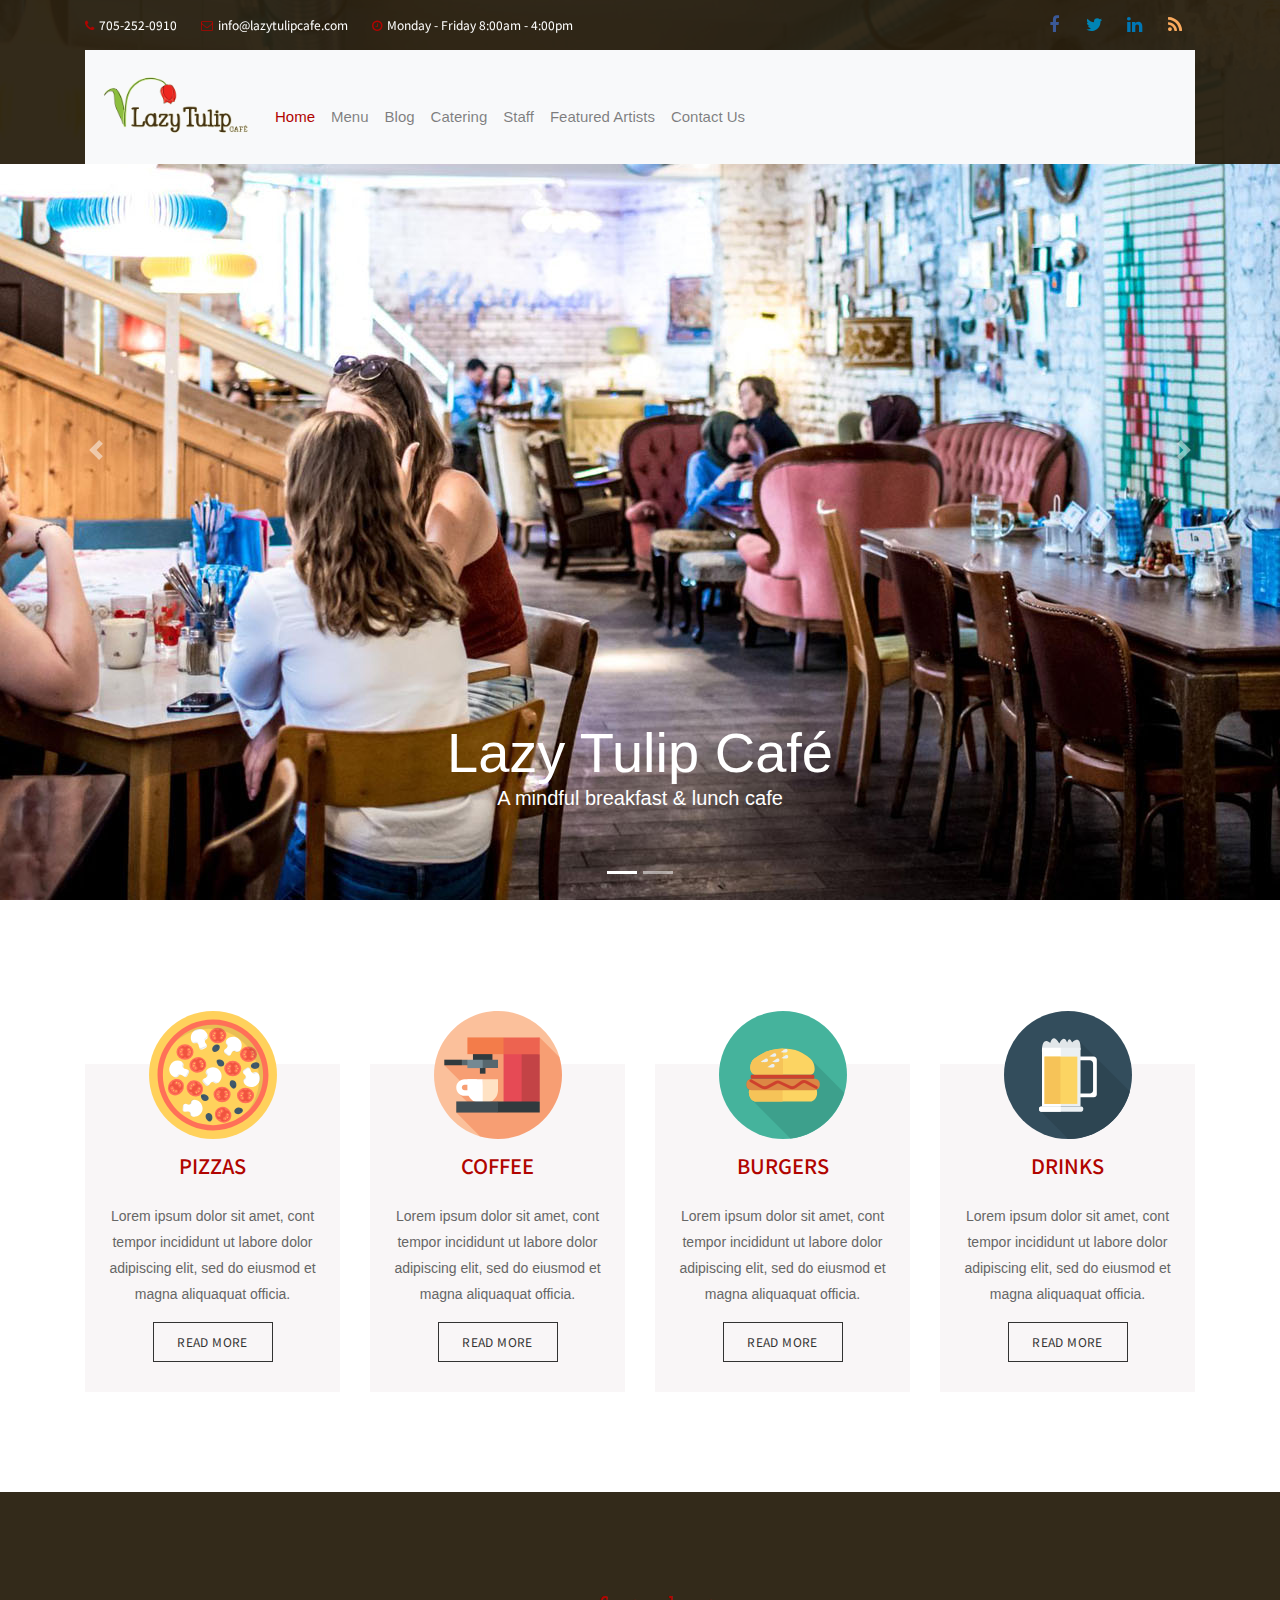
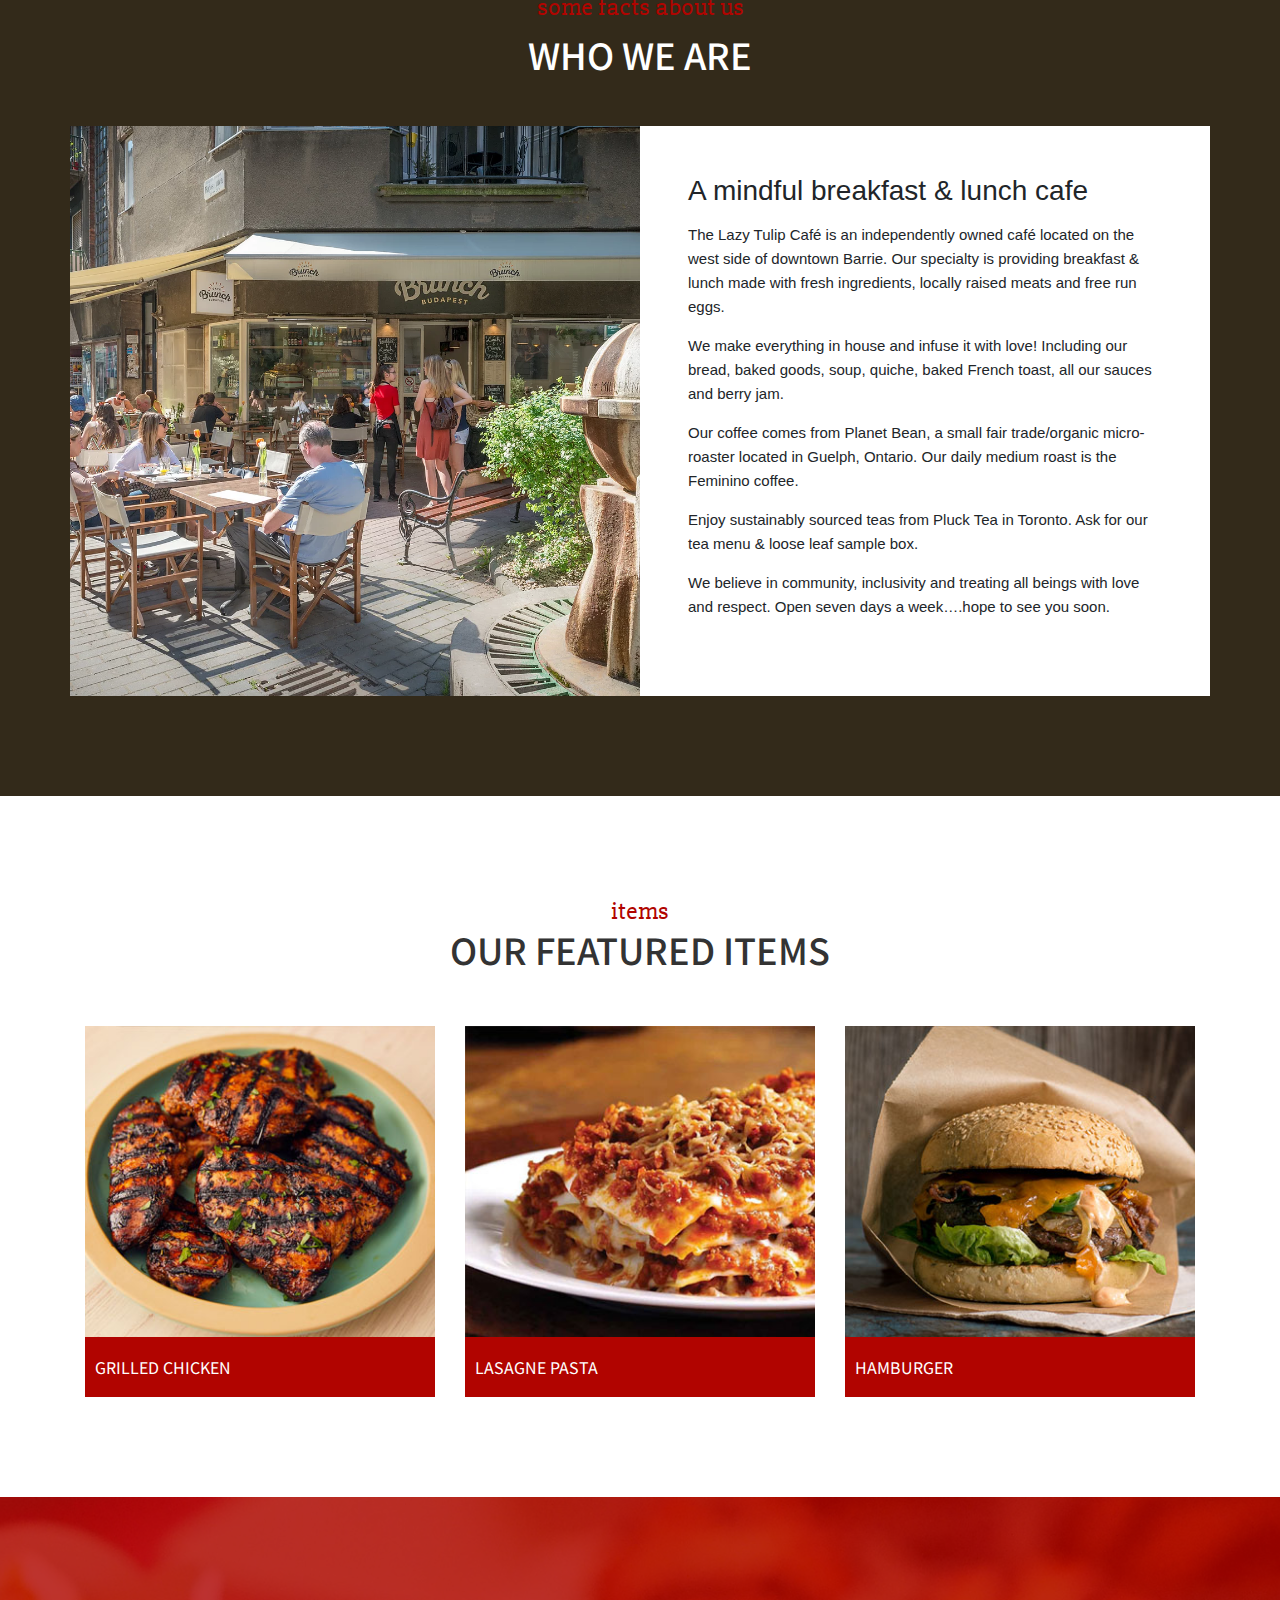
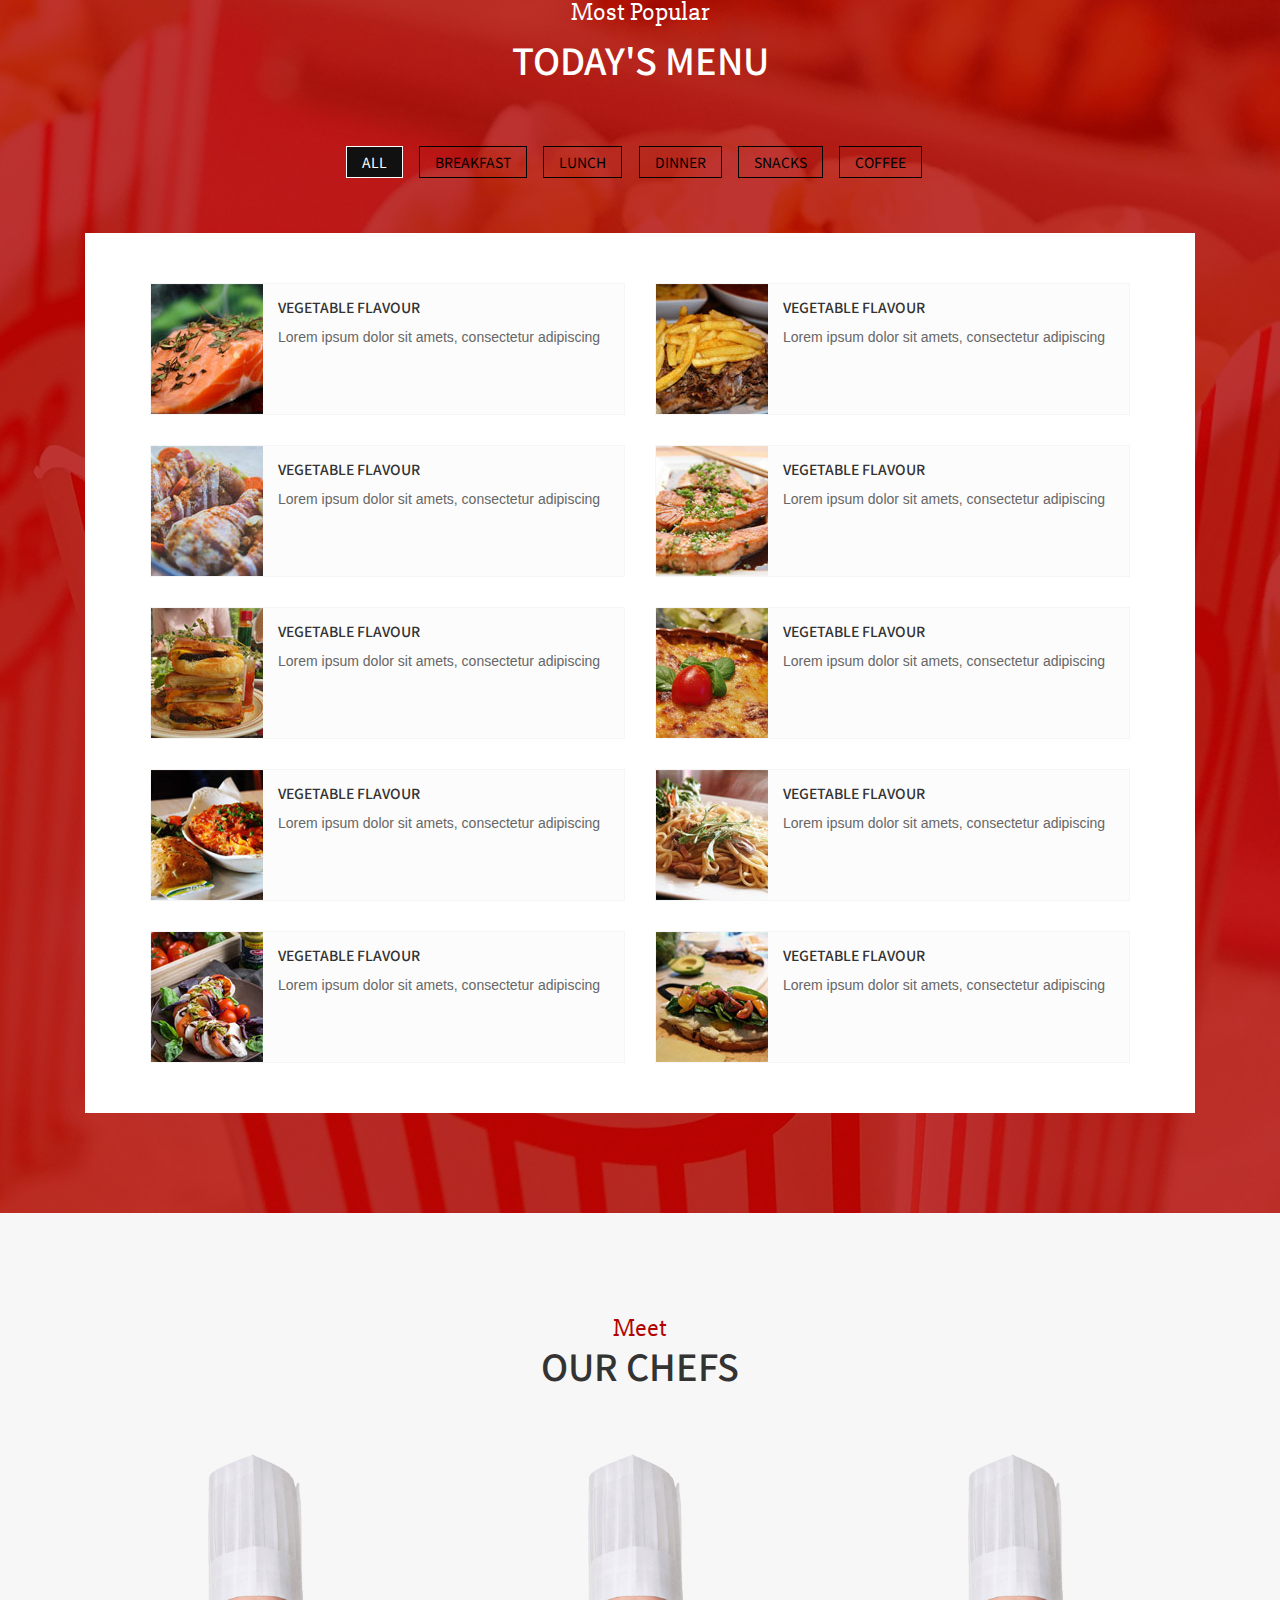
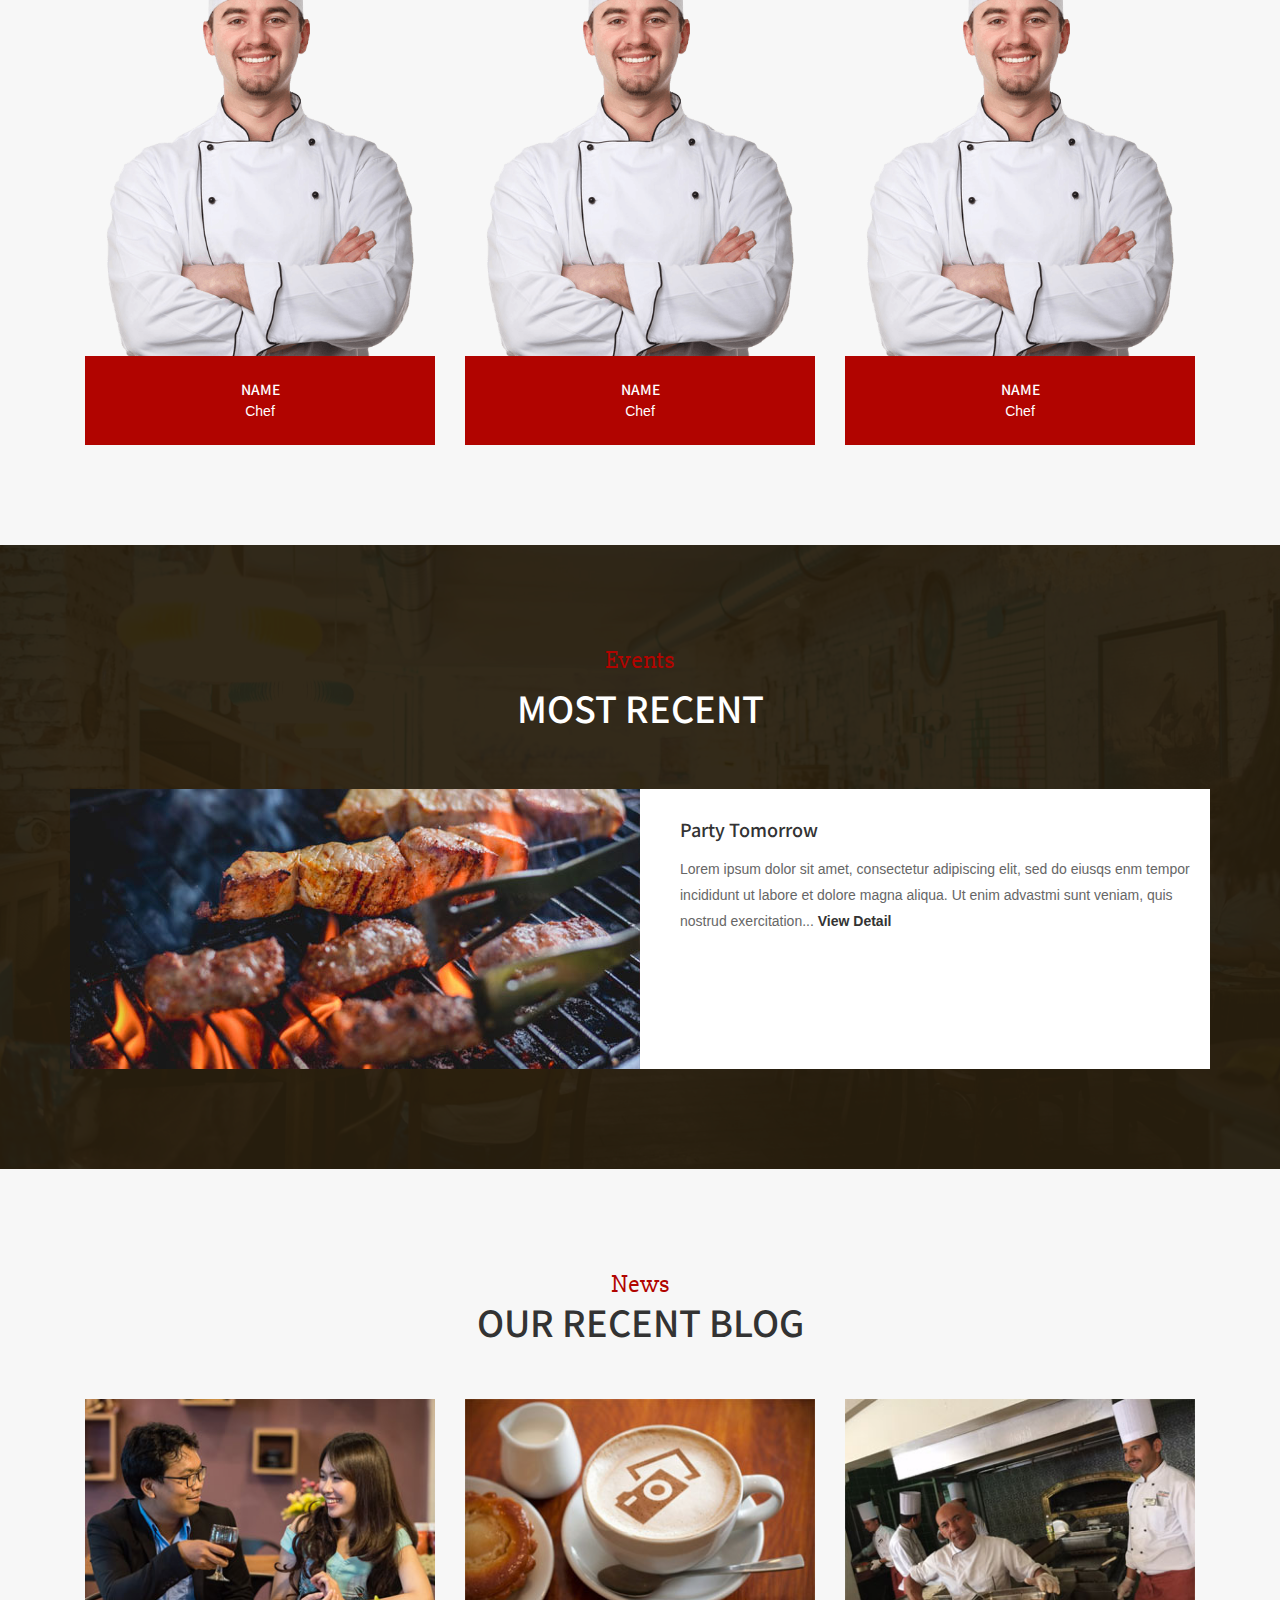
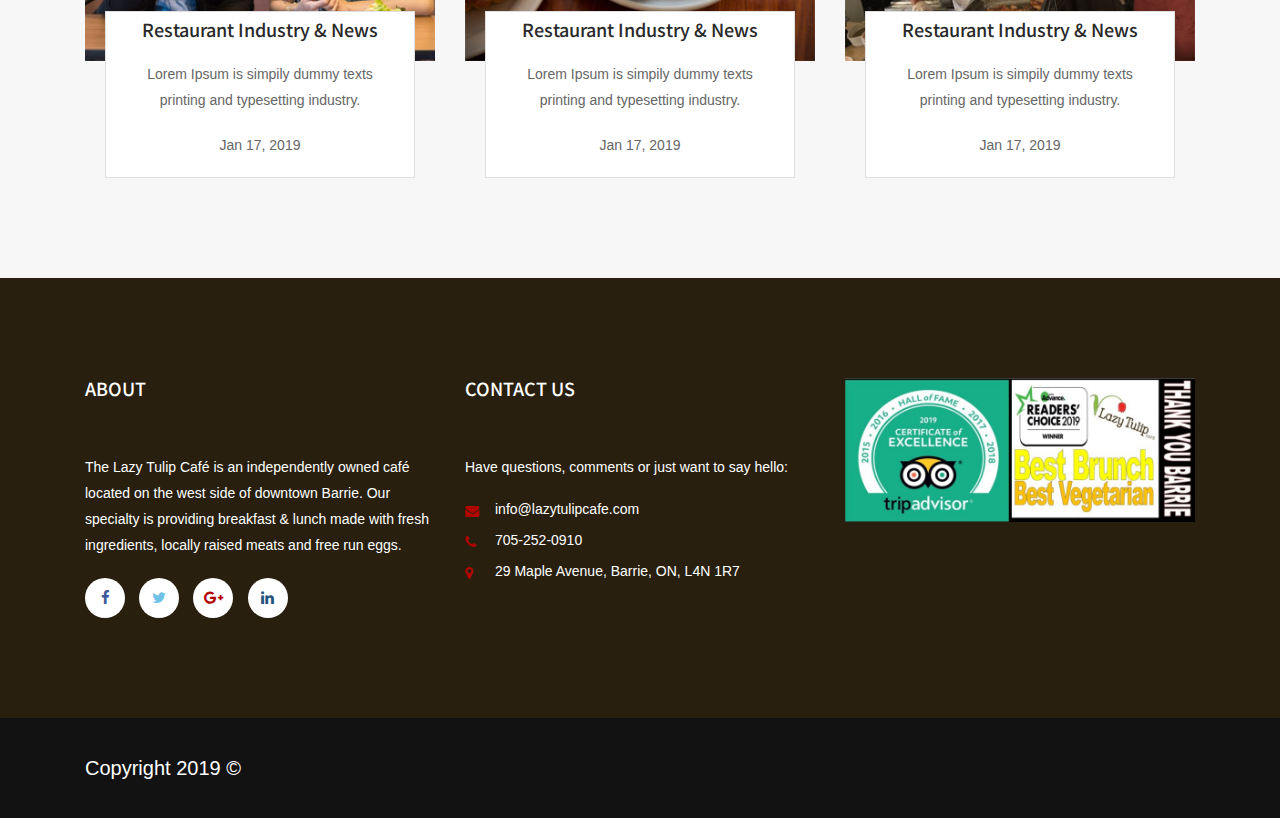
<file: index.html>
<!DOCTYPE html>
<html lang="en">
    <head>
        <!-- Required meta tags -->
        <meta charset="utf-8">
        <meta name="viewport" content="width=device-width, initial-scale=1, shrink-to-fit=no">

        <title>Lazy Tulip TV  | Lazy Tulip Cafe</title>

        <link href="css/font-awesome.min.css" rel="stylesheet">
        <!-- Bootstrap -->
        <link href="https://maxcdn.bootstrapcdn.com/bootstrap/4.0.0/css/bootstrap.min.css" rel="stylesheet">
        <link href="https://fonts.googleapis.com/css?family=Noto+Sans+KR:400,500,700|Slabo+27px&display=swap" rel="stylesheet">
        <link href="css/style.css" rel="stylesheet">

    </head>
    <body>
       
        <!--================ top header =================-->
        <div class="top_header">
            <div class="container">
                <div class="row">
                    <div class="col-md-8">
                        <div class="header_contact_details">
                            <a href="#"><i class="fa fa-phone"></i>705-252-0910</a>
                            <a href="#"><i class="fa fa-envelope-o"></i>info@lazytulipcafe.com</a>
                            <a href="#"><i class="fa fa-clock-o"></i>Monday - Friday 8:00am - 4:00pm</a>
                        </div>
                    </div>
                    <div class="col-md-4">
                        <div class="header_social">
                            <ul>
                                <li><a href="#"><i class="fa fa-facebook"></i></a></li>
                                <li><a href="#"><i class="fa fa-twitter"></i></a></li>
                                <li><a href="#"><i class="fa fa-linkedin"></i></a></li>
                                <li><a href="#"><i class="fa fa-rss"></i></a></li>
                            </ul>
                        </div>
                    </div>
                </div>
            </div>
        </div>
        <!--================End Footer Area =================-->
        
        <!--================End Footer Area =================-->
        <header class="top_menu">
            <div class="container">
                <nav class="navbar navbar-expand-lg navbar-light bg-light">
                   <a class="navbar-brand" href="#"><img src="img/logo-1.png" alt="" width="150"></a>
                  <button class="navbar-toggler" type="button" data-toggle="collapse" data-target="#navbarNavDropdown" aria-controls="navbarNavDropdown" aria-expanded="false" aria-label="Toggle navigation">
                    <span class="navbar-toggler-icon"></span>
                  </button>
                  <div class="collapse navbar-collapse" id="navbarNavDropdown">
                    <ul class="navbar-nav">
                      <li class="nav-item active">
                        <a class="nav-link" href="#">Home <span class="sr-only">(current)</span></a>
                      </li>
                      <li class="nav-item">
                        <a class="nav-link" href="#">Menu</a>
                      </li>
                      <li class="nav-item">
                        <a class="nav-link" href="#">Blog</a>
                      </li>
                      <li class="nav-item">
                        <a class="nav-link" href="#">Catering</a>
                      </li>
                      <li class="nav-item">
                        <a class="nav-link" href="#">Staff</a>
                      </li>
                      <li class="nav-item">
                        <a class="nav-link" href="#">Featured Artists</a>
                      </li>
                      <li class="nav-item">
                        <a class="nav-link" href="contact.html">Contact Us</a>
                      </li>
                    </ul>
                  </div>
                </nav>
            </div>
        </header>
        <!--================End Footer Area =================-->
        
        <!--================Slider Area =================-->
        <section>
            <div id="carouselExampleIndicators" class="carousel slide" data-ride="carousel">
                <ol class="carousel-indicators">
                  <li data-target="#carouselExampleIndicators" data-slide-to="0" class="active"></li>
                  <li data-target="#carouselExampleIndicators" data-slide-to="1"></li>
                </ol>
                <div class="carousel-inner" role="listbox">
                  <!-- Slide One - Set the background image for this slide in the line below -->
                  <div class="carousel-item active" style="background-image: url('img/slider-1.jpg')">
                    <div class="carousel-caption d-none d-md-block">
                      <h2 class="display-4">Lazy Tulip Café</h2>
                      <p class="lead">A mindful breakfast & lunch cafe</p>
                    </div>
                  </div>
                  <!-- Slide Two - Set the background image for this slide in the line below -->
                  <div class="carousel-item" style="background-image: url('img/slider-2.jpg')">
                    <div class="carousel-caption d-none d-md-block">
                      <h2 class="display-4">Lazy Tulip Café</h2>
                      <p class="lead">A mindful breakfast & lunch cafe</p>
                    </div>
                  </div>
                </div>
                <a class="carousel-control-prev" href="#carouselExampleIndicators" role="button" data-slide="prev">
                      <span class="carousel-control-prev-icon" aria-hidden="true"></span>
                      <span class="sr-only">Previous</span>
                    </a>
                <a class="carousel-control-next" href="#carouselExampleIndicators" role="button" data-slide="next">
                      <span class="carousel-control-next-icon" aria-hidden="true"></span>
                      <span class="sr-only">Next</span>
                    </a>
              </div>
        </section>
        <!--================End Slider Area =================-->
        
        <!--================Service Area =================-->
        <section class="service_area">
            <div class="container">
                <div class="row">
                    <div class="col-md-3 col-sm-6">
                        <div class="service_item">
                            <iframe src="img/pizza.svg"></iframe>
                            <h3>Pizzas</h3>
                            <p>Lorem ipsum dolor sit amet, cont tempor incididunt ut labore dolor adipiscing elit, sed do eiusmod et  magna aliquaquat officia.</p>
                            <a class="read_mor_btn" href="#">Read More</a>
                        </div>
                    </div>
                    <div class="col-md-3 col-sm-6">
                        <div class="service_item">
                            <iframe src="img/coffee-cup.svg"></iframe>
                            <h3>Coffee</h3>
                            <p>Lorem ipsum dolor sit amet, cont tempor incididunt ut labore dolor adipiscing elit, sed do eiusmod et  magna aliquaquat officia.</p>
                            <a class="read_mor_btn" href="#">Read More</a>
                        </div>
                    </div>
                    <div class="col-md-3 col-sm-6">
                        <div class="service_item">
                            <iframe src="img/burger.svg"></iframe>
                            <h3>Burgers</h3>
                            <p>Lorem ipsum dolor sit amet, cont tempor incididunt ut labore dolor adipiscing elit, sed do eiusmod et  magna aliquaquat officia.</p>
                            <a class="read_mor_btn" href="#">Read More</a>
                        </div>
                    </div>
                    <div class="col-md-3 col-sm-6">
                        <div class="service_item">
                            <iframe src="img/beer.svg"></iframe>
                            <h3>Drinks</h3>
                            <p>Lorem ipsum dolor sit amet, cont tempor incididunt ut labore dolor adipiscing elit, sed do eiusmod et  magna aliquaquat officia.</p>
                            <a class="read_mor_btn" href="#">Read More</a>
                        </div>
                    </div>
                </div>
            </div>
        </section>
        <!--================End Service Area =================-->
        
        <!--================Booking Table Area =================-->
        <section class="about_us">
            <div class="container">
                <div class="s_white_red_title">
                    <h3>some facts about us</h3>
                    <h2>Who We Are</h2>
                </div>
                <div class="row bg-white">
                    <div class="col-md-6 no-padding">
                        <img src="img/about.webp" class="img-fluid">
                    </div>
                    <div class="col-md-6 p-5">
                        <h3>A mindful breakfast & lunch cafe</h3>
                        <p>The Lazy Tulip Café is an independently owned café located on the west side of downtown Barrie.  Our specialty is providing breakfast & lunch made with fresh ingredients, locally raised meats and free run eggs.</p>
                        <p>We make everything in house and infuse it with love!  Including our bread, baked goods, soup, quiche, baked French toast, all our sauces and berry jam.</p>

                        <p>Our coffee comes from Planet Bean, a small fair trade/organic micro-roaster located in Guelph, Ontario.   Our daily medium roast is the Feminino coffee.</p>

                        <p>Enjoy sustainably sourced teas from Pluck Tea in Toronto.  Ask for our tea menu & loose leaf sample box.</p>

                        <p>We believe in community, inclusivity and treating all beings with love and respect.  Open seven days a week….hope to see you soon.</p>
                    </div>
                </div>
            </div>
        </section>
        <!--================End Booking Table Area =================-->
        
        <!--================Our feature Area =================-->
        <section class="our_feature_area">
            <div class="container">
                <div class="s_black_title">
                    <h3>items</h3>
                    <h2>Our Featured Items</h2>
                </div>
                <div class="feature_slider">
                    <div class="row">
                        <div class="col-md-4">
                            <div class="item">
                                <div class="feature_item">
                                    <div class="feature_item_inner">
                                        <img src="img/feature-1.jpg" alt="">
                                        <div class="icon_hover">
                                            <i class="fa fa-search"></i>
                                        </div>
                                    </div>
                                    <div class="title_text">
                                        <div class="feature_left"><a href="table.html"><span>Grilled Chicken</span></a></div>
                                    </div>
                                </div>
                            </div>
                        </div>
                        <div class="col-md-4">
                            <div class="item">
                                <div class="feature_item">
                                    <div class="feature_item_inner">
                                        <img src="img/feature-2.jpg" alt="">
                                        <div class="icon_hover">
                                            <i class="fa fa-search"></i>
                                        </div>
                                    </div>
                                    <div class="title_text">
                                        <div class="feature_left"><a href="table"><span>Lasagne Pasta</span></a></div>
                                    </div>
                                </div>
                            </div>
                        </div>
                        <div class="col-md-4">
                            <div class="item">
                                <div class="feature_item">
                                    <div class="feature_item_inner">
                                        <img src="img/feature-3.jpg" alt="">
                                        <div class="icon_hover">
                                            <i class="fa fa-search"></i>
                                        </div>
                                    </div>
                                    <div class="title_text">
                                        <div class="feature_left"><a href="table"><span>Hamburger</span></a></div>
                                    </div>
                                </div>
                            </div>
                        </div>
                    </div>
            </div>
        </section>
        <!--================End Our feature Area =================-->
        
        <!--================End Our feature Area =================-->
        <section class="popular_items">
            <div class="container">
                <div class="s_white_title">
                    <h3>Most Popular</h3>
                    <h2>Today's Menu</h2>
                </div>
                <div class="popular_filter">
                    <ul>
                        <li class="active"><a href="#">All</a></li>
                        <li><a href="#">Breakfast</a></li>
                        <li><a href="#">Lunch</a></li>
                        <li><a href="#">Dinner</a></li>
                        <li><a href="#">Snacks</a></li>
                        <li><a href="#">Coffee</a></li>
                    </ul>
                </div>
                <div class="rec_items"> 
                    <div class="row p_recype_item_active">
                        <div class="col-md-6 break snacks">
                            <div class="media">
                                <div class="media-left">
                                    <img src="img/recipe/recype-1.jpg" alt="">
                                </div>
                                <div class="media-body">
                                    <a href="#"><h3>Vegetable Flavour</h3></a>
                                    <p>Lorem ipsum dolor sit amets, consectetur adipiscing </p> 
                                </div>
                            </div>
                        </div>
                        <div class="col-md-6 break coffee">
                            <div class="media">
                                <div class="media-left">
                                    <img src="img/recipe/recype-2.jpg" alt="">
                                </div>
                                <div class="media-body">
                                    <a href="#"><h3>Vegetable Flavour</h3></a>
                                    <p>Lorem ipsum dolor sit amets, consectetur adipiscing </p> 
                                </div>
                            </div>
                        </div>
                        <div class="col-md-6 lunch snacks">
                            <div class="media">
                                <div class="media-left">
                                    <img src="img/recipe/recype-3.jpg" alt="">
                                </div>
                                <div class="media-body">
                                    <a href="#"><h3>Vegetable Flavour</h3></a>
                                    <p>Lorem ipsum dolor sit amets, consectetur adipiscing </p> 
                                </div>
                            </div>
                        </div>
                        <div class="col-md-6 lunch dinner">
                            <div class="media">
                                <div class="media-left">
                                    <img src="img/recipe/recype-4.jpg" alt="">
                                </div>
                                <div class="media-body">
                                    <a href="#"><h3>Vegetable Flavour</h3></a>
                                    <p>Lorem ipsum dolor sit amets, consectetur adipiscing </p> 
                                </div>
                            </div>
                        </div>
                        <div class="col-md-6 break coffee">
                            <div class="media">
                                <div class="media-left">
                                    <img src="img/recipe/recype-5.jpg" alt="">
                                </div>
                                <div class="media-body">
                                    <a href="#"><h3>Vegetable Flavour</h3></a>
                                    <p>Lorem ipsum dolor sit amets, consectetur adipiscing </p> 
                                </div>
                            </div>
                        </div>
                        <div class="col-md-6 break coffee">
                            <div class="media">
                                <div class="media-left">
                                    <img src="img/recipe/recype-6.jpg" alt="">
                                </div>
                                <div class="media-body">
                                    <a href="#"><h3>Vegetable Flavour</h3></a>
                                    <p>Lorem ipsum dolor sit amets, consectetur adipiscing </p> 
                                </div>
                            </div>
                        </div>
                        <div class="col-md-6 lunch coffee">
                            <div class="media">
                                <div class="media-left">
                                    <img src="img/recipe/recype-7.jpg" alt="">
                                </div>
                                <div class="media-body">
                                    <a href="#"><h3>Vegetable Flavour</h3></a>
                                    <p>Lorem ipsum dolor sit amets, consectetur adipiscing </p> 
                                </div>
                            </div>
                        </div>
                        <div class="col-md-6 dinner snacks">
                            <div class="media">
                                <div class="media-left">
                                    <img src="img/recipe/recype-8.jpg" alt="">
                                </div>
                                <div class="media-body">
                                    <a href="#"><h3>Vegetable Flavour</h3></a>
                                    <p>Lorem ipsum dolor sit amets, consectetur adipiscing </p> 
                                </div>
                            </div>
                        </div>
                        <div class="col-md-6 dinner coffee">
                            <div class="media">
                                <div class="media-left">
                                    <img src="img/recipe/recype-9.jpg" alt="">
                                </div>
                                <div class="media-body">
                                    <a href="#"><h3>Vegetable Flavour</h3></a>
                                    <p>Lorem ipsum dolor sit amets, consectetur adipiscing </p> 
                                </div>
                            </div>
                        </div>
                        <div class="col-md-6 dinner coffee">
                            <div class="media">
                                <div class="media-left">
                                    <img src="img/recipe/recype-10.jpg" alt="">
                                </div>
                                <div class="media-body">
                                    <a href="#"><h3>Vegetable Flavour</h3></a>
                                    <p>Lorem ipsum dolor sit amets, consectetur adipiscing </p> 
                                </div>
                            </div>
                        </div>
                    </div>
                </div>
            </div>
        </section>
        <!--================End Our feature Area =================-->
        
        <!--================Our Chefs Area =================-->
        <section class="our_chefs">
            <div class="container">
                <div class="s_black_title">
                    <h3>Meet</h3>
                    <h2>OUR CHEFS</h2>
                </div>
                <div class="chefs_slider_active">
                    <div class="row">
                        <div class="col-md-4">
                            <div class="item">
                                <div class="chef_item_inner">
                                    <div class="chef_img">
                                        <img src="img/chef.png" alt="" class="img-fluid">
                                        <div class="chef_hover">
                                            <a href="#"><h4>Name</h4></a>
                                            <h5>Chef</h5>
                                            <p>Lorem ipsum dolor sit amet et consectetur adipiscing elit, sed do eiusmod tempor incididunt ut labore et dolore magna.</p>
                                        </div>
                                    </div>
                                    <div class="chef_name">
                                        <div class="name_chef_text">
                                            <h3>Name</h3>
                                            <h4>Chef</h4>
                                        </div>
                                    </div>
                                </div>
                            </div>
                        </div>
                        <div class="col-md-4">
                            <div class="item">
                                <div class="chef_item_inner">
                                    <div class="chef_img">
                                        <img src="img/chef.png" alt="" class="img-fluid">
                                        <div class="chef_hover">
                                            <a href="#"><h4>Name</h4></a>
                                            <h5>Chef</h5>
                                            <p>Lorem ipsum dolor sit amet et consectetur adipiscing elit, sed do eiusmod tempor incididunt ut labore et dolore magna.</p>
                                        </div>
                                    </div>
                                    <div class="chef_name">
                                        <div class="name_chef_text">
                                            <h3>Name</h3>
                                            <h4>Chef</h4>
                                        </div>
                                    </div>
                                </div>
                            </div>
                        </div>
                        <div class="col-md-4">
                            <div class="item">
                                <div class="chef_item_inner">
                                    <div class="chef_img">
                                        <img src="img/chef.png" alt="" class="img-fluid">
                                        <div class="chef_hover">
                                            <a href="#"><h4>Name</h4></a>
                                            <h5>Chef</h5>
                                            <p>Lorem ipsum dolor sit amet et consectetur adipiscing elit, sed do eiusmod tempor incididunt ut labore et dolore magna.</p>
                                        </div>
                                    </div>
                                    <div class="chef_name">
                                        <div class="name_chef_text">
                                            <h3>Name</h3>
                                            <h4>Chef</h4>
                                        </div>
                                    </div>
                                </div>
                            </div>
                        </div>
                    </div>
                </div>
            </div>
        </section>
        <!--================End Chefs =================-->
        <!--================start blogs =================-->
        <section class="our_events">
            <div class="container">
                <div class="s_white_red_title">
                    <h3>Events</h3>
                    <h2>Most recent</h2>
                </div>
                <div class="next_event_slider">
                    <div class="row">
                        <div class="col-12">
                            <div class="item">
                                <div class="row">
                                    <div class="col-md-6">
                                        <div class="row">
                                            <div class="left_event_img">
                                                <img src="img/next-event-1.jpg" alt="" class="img-fluid">
                                            </div>
                                        </div>
                                    </div>
                                    <div class="col-md-6">
                                        <div class="row">
                                            <div class="right_event_text">
                                                <a href="#"><h3>Party Tomorrow</h3></a>
                                                <p>Lorem ipsum dolor sit amet, consectetur adipiscing elit, sed do eiusqs enm tempor incididunt ut labore et dolore magna aliqua. Ut enim advastmi sunt veniam, quis nostrud exercitation... <a href="#">View Detail</a></p>
                                                <div class="clearfix"></div>
                                            </div>
                                        </div>
                                    </div>
                                </div>
                            </div>
                        </div>
                         
                    </div>
                </div>
            </div>
        </section>
        <!--================End blogs =================-->
        
        <!--================recent_blogs =================-->
        <section class="recent_blogs">
            <div class="container">
                <div class="s_black_title">
                    <h3>News</h3>
                    <h2>Our Recent Blog</h2>
                </div>
                <div class="row">
                    <div class="col-md-4">
                        <div class="recent_blog_item">
                            <div class="blog_img">
                                <img src="img/recent-blog-1.jpg" alt="">
                            </div>
                            <div class="recent_blog_text">
                                <div class="recent_blog_text_inner">
                                    <a href="blog-details.html"><h5>Restaurant Industry & News</h5></a>
                                    <p>Lorem Ipsum is simpily dummy texts printing and typesetting industry.</p>
                                    <a href="#">Jan 17, 2019</a>
                                </div>
                            </div>
                        </div>
                    </div>
                    <div class="col-md-4">
                        <div class="recent_blog_item">
                            <div class="blog_img">
                                <img src="img/recent-blog-2.jpg" alt="">
                            </div>
                            <div class="recent_blog_text">
                                <div class="recent_blog_text_inner">
                                    <a href="blog-details.html"><h5>Restaurant Industry & News</h5></a>
                                    <p>Lorem Ipsum is simpily dummy texts printing and typesetting industry.</p>
                                    <a href="#">Jan 17, 2019</a>
                                     
                                </div>
                            </div>
                        </div>
                    </div>
                    <div class="col-md-4">
                        <div class="recent_blog_item">
                            <div class="blog_img">
                                <img src="img/recent-blog-3.jpg" alt="">
                            </div>
                            <div class="recent_blog_text">
                                <div class="recent_blog_text_inner">
                                    <a href="blog-details.html"><h5>Restaurant Industry & News</h5></a>
                                    <p>Lorem Ipsum is simpily dummy texts printing and typesetting industry.</p>
                                    <a href="#">Jan 17, 2019</a>
                                </div>
                            </div>
                        </div>
                    </div>
                </div>
            </div>
        </section>
        <!--================End Recent Blog Area =================-->
        <footer class="full_footer">
            <div class="footer_inner_box">
                <div class="container">
                    <div class="row justify-center">
                        <div class="col-md-4">
                            <aside class="f_widget about_widget">
                                <div class="f_w_title">
                                    <h4>ABOUT</h4>
                                </div>
                                <p>The Lazy Tulip Café is an independently owned café located on the west side of downtown Barrie.  Our specialty is providing breakfast & lunch made with fresh ingredients, locally raised meats and free run eggs. </p>
                                <ul>
                                    <li><a href="#"><i class="fa fa-facebook"></i></a></li>
                                    <li><a href="#"><i class="fa fa-twitter"></i></a></li>
                                    <li><a href="#"><i class="fa fa-google-plus"></i></a></li>
                                    <li><a href="#"><i class="fa fa-linkedin"></i></a></li>
                                </ul>
                            </aside>
                        </div>
                        <div class="col-md-4">
                            <aside class="f_widget contact_widget">
                                <div class="f_w_title">
                                    <h4>CONTACT US</h4>
                                </div>
                                <p>Have questions, comments or just want to say hello:</p>
                                <ul>
                                    <li><a href="#"><i class="fa fa-envelope"></i>info@lazytulipcafe.com</a></li>
                                    <li><a href="#"><i class="fa fa-phone"></i>705-252-0910</a></li>
                                    <li><a href="#"><i class="fa fa-map-marker"></i>29 Maple Avenue, Barrie, ON, L4N 1R7</a></li>
                                </ul>
                            </aside>
                        </div>
                        <div class="col-md-4">
                            <img src="img/Awards-Banner-Tripadvisor-Readers-Choice-768x316.jpg" class="img-fluid">
                        </div>
                    </div>
                </div>
            </div>
            <div class="copy_right">
                <div class="container">
                    <div class="pull-left">
                        <h5><p>Copyright 2019 &copy; </p></h5>
                    </div>
                </div>
            </div>
        </footer>
        
        
        <script src="js/jquery-2.1.4.min.js"></script>
        <script src="https://maxcdn.bootstrapcdn.com/bootstrap/4.0.0/js/bootstrap.min.js"></script>
    </body>
</html>
</file>
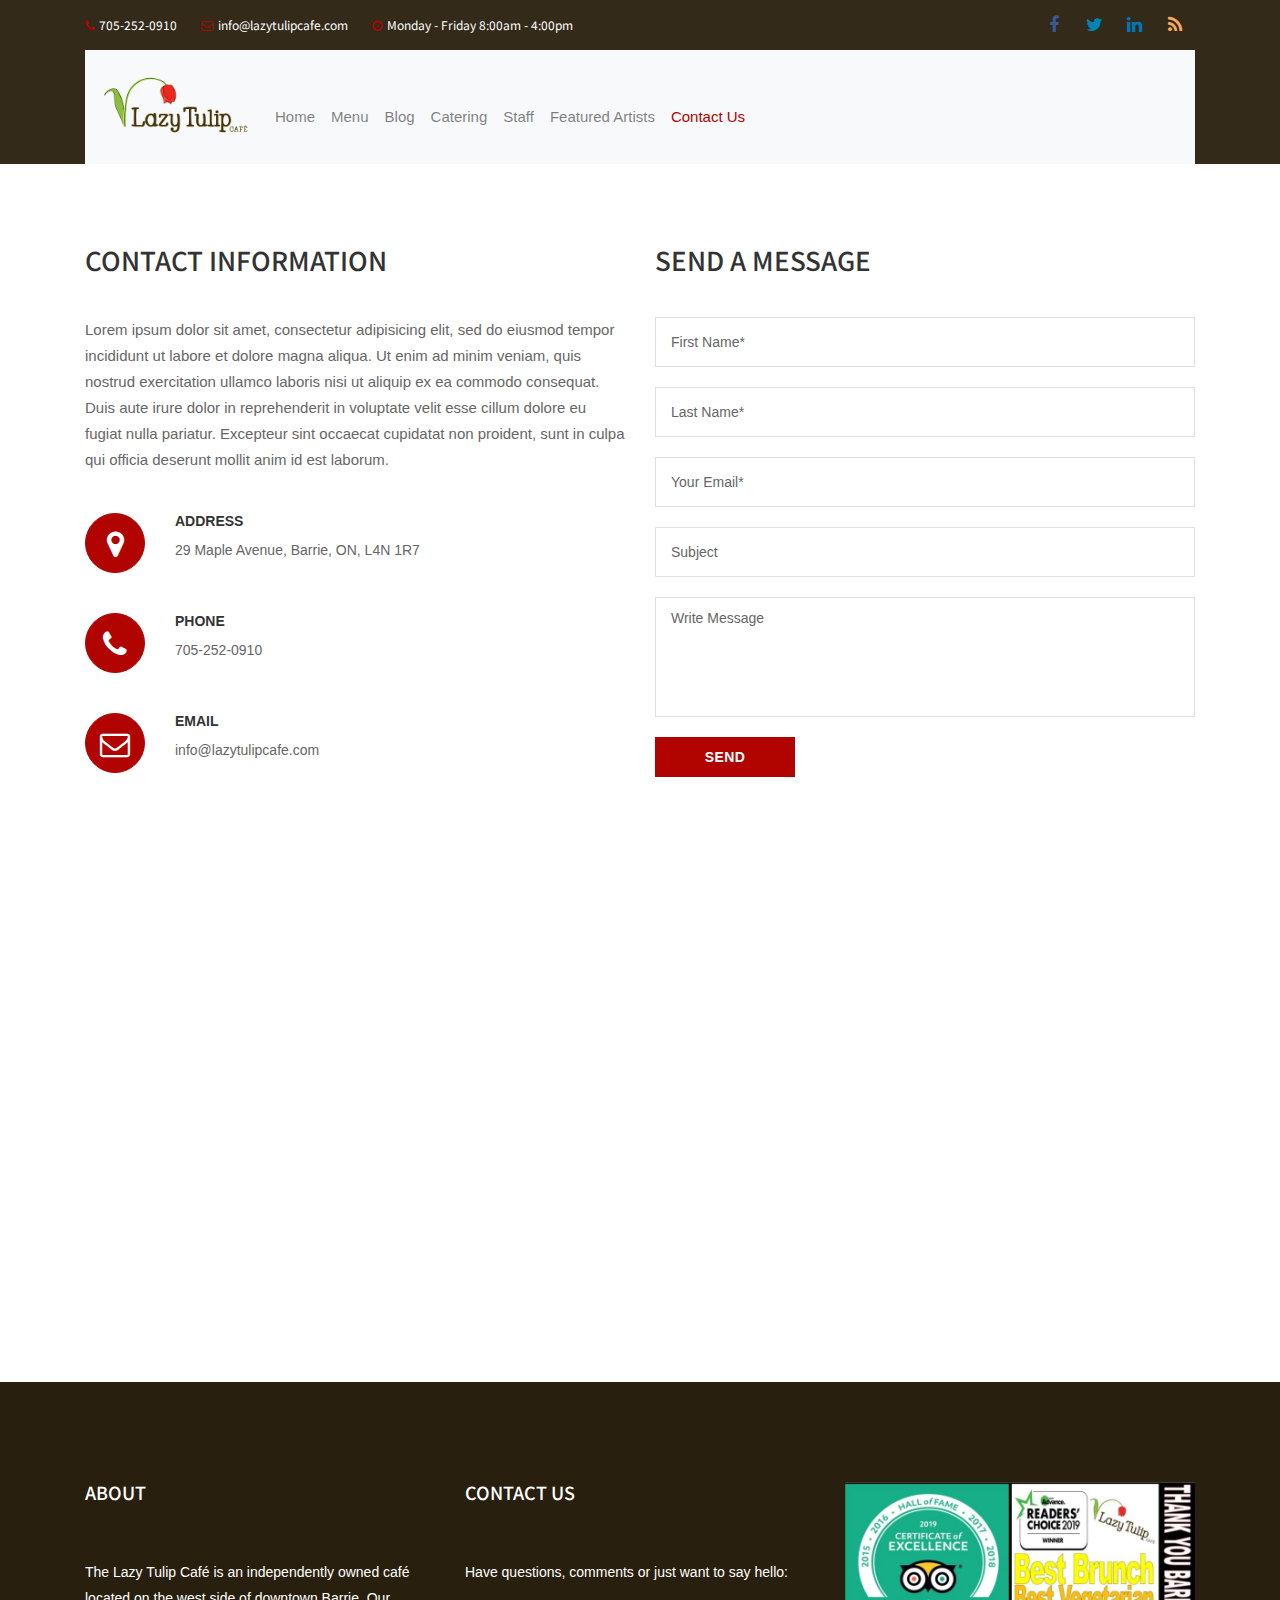
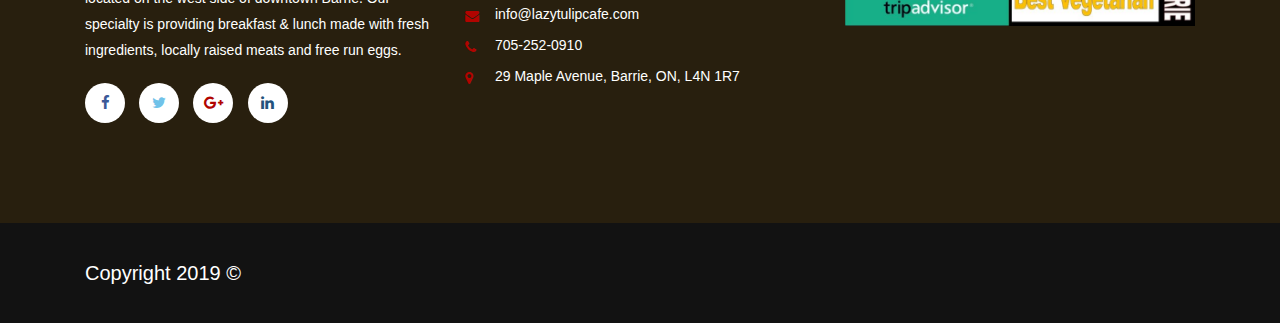
<file: contact.html>
<!DOCTYPE html>
<html lang="en">
    <head>
        <meta charset="utf-8">
        <meta http-equiv="X-UA-Compatible" content="IE=edge">
        <meta name="viewport" content="width=device-width, initial-scale=1">

        <title>Lazy Tulip TV  | Lazy Tulip Cafe</title>

        <link href="css/font-awesome.min.css" rel="stylesheet">
        <!-- Bootstrap -->
        <link href="https://maxcdn.bootstrapcdn.com/bootstrap/4.0.0/css/bootstrap.min.css" rel="stylesheet">
        <link href="https://fonts.googleapis.com/css?family=Noto+Sans+KR:400,500,700|Slabo+27px&display=swap" rel="stylesheet">
        <link href="css/style.css" rel="stylesheet">

    </head>
    <body>
       
        <!--================ top header =================-->
        <div class="top_header">
            <div class="container">
                <div class="row">
                    <div class="col-md-8">
                        <div class="header_contact_details">
                            <a href="#"><i class="fa fa-phone"></i>705-252-0910</a>
                            <a href="#"><i class="fa fa-envelope-o"></i>info@lazytulipcafe.com</a>
                            <a href="#"><i class="fa fa-clock-o"></i>Monday - Friday 8:00am - 4:00pm</a>
                        </div>
                    </div>
                    <div class="col-md-4">
                        <div class="header_social">
                            <ul>
                                <li><a href="#"><i class="fa fa-facebook"></i></a></li>
                                <li><a href="#"><i class="fa fa-twitter"></i></a></li>
                                <li><a href="#"><i class="fa fa-linkedin"></i></a></li>
                                <li><a href="#"><i class="fa fa-rss"></i></a></li>
                            </ul>
                        </div>
                    </div>
                </div>
            </div>
        </div>
        <!--================End top header =================-->
        
        <!--================top menu =================-->
        <header class="top_menu">
            <div class="container">
                <nav class="navbar navbar-expand-lg navbar-light bg-light">
                   <a class="navbar-brand" href="#"><img src="img/logo-1.png" alt="" width="150"></a>
                  <button class="navbar-toggler" type="button" data-toggle="collapse" data-target="#navbarNavDropdown" aria-controls="navbarNavDropdown" aria-expanded="false" aria-label="Toggle navigation">
                    <span class="navbar-toggler-icon"></span>
                  </button>
                  <div class="collapse navbar-collapse" id="navbarNavDropdown">
                    <ul class="navbar-nav">
                      <li class="nav-item ">
                        <a class="nav-link" href="index.html">Home</a>
                      </li>
                      <li class="nav-item">
                        <a class="nav-link" href="#">Menu</a>
                      </li>
                      <li class="nav-item">
                        <a class="nav-link" href="#">Blog</a>
                      </li>
                      <li class="nav-item">
                        <a class="nav-link" href="#">Catering</a>
                      </li>
                      <li class="nav-item">
                        <a class="nav-link" href="#">Staff</a>
                      </li>
                      <li class="nav-item">
                        <a class="nav-link" href="#">Featured Artists</a>
                      </li>
                      <li class="nav-item active">
                        <a class="nav-link" href="#">Contact Us <span class="sr-only">(current)</span></a>
                      </li>
                    </ul>
                  </div>
                </nav>
            </div>
        </header>
        <!--================contact form =================-->
        <section class="contact_area mt-5">
            <div class="container mt-5">
                <div class="row mt-5">
                    <div class="col-md-6 mt-5">
                        <div class="contact_details">
                            <h3 class="contact_title">Contact Information</h3>
                            <p>Lorem ipsum dolor sit amet, consectetur adipisicing elit, sed do eiusmod
                            tempor incididunt ut labore et dolore magna aliqua. Ut enim ad minim veniam,
                            quis nostrud exercitation ullamco laboris nisi ut aliquip ex ea commodo
                            consequat. Duis aute irure dolor in reprehenderit in voluptate velit esse
                            cillum dolore eu fugiat nulla pariatur. Excepteur sint occaecat cupidatat non
                            proident, sunt in culpa qui officia deserunt mollit anim id est laborum.</p>
                            <div class="media">
                                <div class="media-left">
                                    <i class="fa fa-map-marker"></i>
                                </div>
                                <div class="media-body">
                                    <h4>Address</h4>
                                    <h5>29 Maple Avenue, Barrie, ON, L4N 1R7</h5>
                                </div>
                            </div>
                            <div class="media">
                                <div class="media-left">
                                    <i class="fa fa-phone"></i>
                                </div>
                                <div class="media-body">
                                    <h4>Phone</h4>
                                    <h5>705-252-0910</h5>
                                </div>
                            </div>
                            <div class="media">
                                <div class="media-left">
                                    <i class="fa fa-envelope-o"></i>
                                </div>
                                <div class="media-body">
                                    <h4>Email</h4>
                                    <h5>info@lazytulipcafe.com</h5>
                                </div>
                            </div>
                        </div>
                    </div>
                    <div class="col-md-6 mt-5">
                        <h3 class="contact_title">Send A Message</h3>
                        <div class=" contact_form_area">
                            
                            <form method="post" id="contactForm">
                                <div class="form-group">
                                  <input type="text" class="form-control" id="name" name="name" placeholder="First Name*">
                                </div>
                                <div class="form-group">
                                  <input type="text" class="form-control" id="last" name="last" placeholder="Last Name*">
                                </div>
                               
                                <div class="form-group">
                                  <input type="email" class="form-control" id="email" name="email" placeholder="Your Email*">
                                </div>
                                 <div class="form-group">
                                  <input type="text" class="form-control" id="subject" name="subject" placeholder="Subject">
                                </div>
                                <div class="form-group">
                                  <textarea class="form-control" id="message" name="message" placeholder="Write Message"></textarea>
                                </div>
                                <div class="form-group">
                                    <a class="btn btn-default submit_btn" type="submit">Send</a>
                                 </div>
                            </form>
                            <div id="success">
                                <p>Your text message sent successfully!</p>
                            </div>
                            <div id="error">
                                <p>Sorry! Message not sent. Something went wrong!!</p>
                            </div>
                        </div>
                    </div>
                </div>
                <div class="row mt-5">
                    <div class="col-12">
                        <iframe src="https://www.google.com/maps/embed?pb=!1m18!1m12!1m3!1d2851.165849187035!2d-79.69306858424224!3d44.388717112574945!2m3!1f0!2f0!3f0!3m2!1i1024!2i768!4f13.1!3m3!1m2!1s0x882aa32be752f2c7%3A0x3fe3baa7381c35ee!2s29%20Maple%20Ave%2C%20Barrie%2C%20ON%20L4N%201R7%2C%20Canada!5e0!3m2!1sen!2s!4v1576180085057!5m2!1sen!2s" width="100%" height="450" frameborder="0" style="border:0;" allowfullscreen=""></iframe>
                    </div>
                </div>
            </div>
        </section>
        <!--================footer starts =================-->
        <footer class="full_footer">
            <div class="footer_inner_box">
                <div class="container">
                    <div class="row justify-center">
                        <div class="col-md-4">
                            <aside class="f_widget about_widget">
                                <div class="f_w_title">
                                    <h4>ABOUT</h4>
                                </div>
                                <p>The Lazy Tulip Café is an independently owned café located on the west side of downtown Barrie.  Our specialty is providing breakfast & lunch made with fresh ingredients, locally raised meats and free run eggs. </p>
                                <ul>
                                    <li><a href="#"><i class="fa fa-facebook"></i></a></li>
                                    <li><a href="#"><i class="fa fa-twitter"></i></a></li>
                                    <li><a href="#"><i class="fa fa-google-plus"></i></a></li>
                                    <li><a href="#"><i class="fa fa-linkedin"></i></a></li>
                                </ul>
                            </aside>
                        </div>
                        <div class="col-md-4">
                            <aside class="f_widget contact_widget">
                                <div class="f_w_title">
                                    <h4>CONTACT US</h4>
                                </div>
                                <p>Have questions, comments or just want to say hello:</p>
                                <ul>
                                    <li><a href="#"><i class="fa fa-envelope"></i>info@lazytulipcafe.com</a></li>
                                    <li><a href="#"><i class="fa fa-phone"></i>705-252-0910</a></li>
                                    <li><a href="#"><i class="fa fa-map-marker"></i>29 Maple Avenue, Barrie, ON, L4N 1R7</a></li>
                                </ul>
                            </aside>
                        </div>
                        <div class="col-md-4">
                            <img src="img/Awards-Banner-Tripadvisor-Readers-Choice-768x316.jpg" class="img-fluid">
                        </div>
                    </div>
                </div>
            </div>
            <div class="copy_right">
                <div class="container">
                    <div class="pull-left">
                        <h5><p>Copyright 2019 &copy; </p></h5>
                    </div>
                </div>
            </div>
        </footer>
        
        
        <script src="js/jquery-2.1.4.min.js"></script>
        <script src="https://maxcdn.bootstrapcdn.com/bootstrap/4.0.0/js/bootstrap.min.js"></script>
    </body>
</html>
</file>
<file: css/style.css>
/*Tulip cafe css*/

body {
  line-height: 24px;
  font-size: 15px;
}
ul {
  list-style: none;
  margin: 0px;
  padding: 0px;
}

a {
  text-decoration: none;
}

a:hover, a:focus {
  text-decoration: none;
}

.row.m0 {
  padding: 0px;
  margin: 0px;
}
.col-md-offset-right-1 {
  margin-right: 8.33333333%;
}
body, p, h1, h2, h3, h4, h5, h6 {
  margin: 0px;
  padding: 0px;
}

#success {
  display: none;
}

#error {
  display: none;
}

/* Main title css
============================================================================================ */
.s_white_title {
  text-align: center;
}

.s_white_title h3 {
  font-size: 26px;
  font-family: 'Slabo 27px', serif;
  color: #fff;
}

.s_white_title h2 {
  font-size: 36px;
  font-family: 'Noto Sans KR', sans-serif;
  text-transform: uppercase;
  color: #fff;
  padding: 10px 0px 20px 0px;
}

.s_white_title p {
  color: #fff;
  font-size: 14px;
  font-family: "Open Sans", sans-serif;
  text-transform: uppercase;
}

.s_black_title {
  text-align: center;
}

.s_black_title h3 {
  font-size: 26px;
  font-family: 'Slabo 27px', serif;
  color: #b10400;
}

.s_black_title h2 {
  font-size: 36px;
  font-family: 'Noto Sans KR', sans-serif;
  text-transform: uppercase;
  color: #333333;
}

.s_white_red_title {
  text-align: center;
}

.s_white_red_title h3 {
  font-size: 26px;
  font-family: 'Slabo 27px', serif;
  color: #b10400;
}

.s_white_red_title h2 {
  font-size: 36px;
  font-family: 'Noto Sans KR', sans-serif;
  text-transform: uppercase;
  color: #fff;
  padding: 10px 0px 20px 0px;
}

.s_white_red_title p {
  color: #fff;
  font-size: 14px;
  font-family: "Open Sans", sans-serif;
  text-transform: uppercase;
}

.s_black_title {
  text-align: center;
}

.s_black_title h3 {
  font-size: 26px;
  font-family: 'Slabo 27px', serif;
  color: #b10400;
}

.s_black_title h2 {
  font-size: 36px;
  font-family: 'Noto Sans KR', sans-serif;
  text-transform: uppercase;
  color: #333333;
}


/*---------------------------------------------------- */
/*----------------------------------------------------*/
/* First Header area css
============================================================================================ */
.top_header {
  background: rgba(40,31,14,.95);
  overflow: hidden;
  position: absolute;
  left: 0px;
  top: 0;
  width: 100%;
  z-index: 8;
}

.top_header .header_contact_details a {
  font-size: 12px;
  font-family: 'Noto Sans KR', sans-serif;
  color: #fff;
  line-height: 50px;
  transition: all 400ms linear 0s;
  padding-right: 20px;
}

.top_header .header_contact_details a i {
  color: #b10400;
  padding-right: 5px;
}

.top_header .header_contact_details a:hover {
  color: #b10400;
}

.top_header .event_btn {
  text-align: center;
}

.top_header .header_social {
  text-align: right;
}

.top_header .header_social ul li {
  display: inline-block;
  width: 40px;
  margin-right: -4px;
}

.top_header .header_social ul li a {
  color: #3b5998;
  font-size: 18px;
  line-height: 50px;
  display: block;
  text-align: center;
  transition: all 400ms linear 0s;
}

.top_header .header_social ul li:last-child {
  margin-right: 0px;
}

.top_header .header_social ul li:last-child a {
  color: #faaa5e;
}

.top_header .header_social ul li:nth-child(2) a {
  color: #0084b4;
}

.top_header .header_social ul li:nth-child(3) a {
  color: #0077B5;
}

.top_header .header_social ul li:hover a {
  background: #b10400;
  color: #fff;
}

/* End First Header area css
============================================================================================ */
/* Main Menu area css
============================================================================================ */
.top_menu {
  background: rgba(40,31,14,.95);
  position: absolute;
  width: 100%;
  left: 0;
  top: 50px;
  z-index: 8;
}

.top_menu .navbar.navbar-light {
  background: transparent;
  border: none;
  border-radius: 0px;
  margin-bottom: 0px;
}
.navbar-nav {
  padding-top: 20px;
}
.top_menu .navbar.navbar-light  a {
  transition: all 400ms linear 0s;
}

.navbar-light .navbar-nav .active>.nav-link, .navbar-light .navbar-nav .nav-link.active, .navbar-light .navbar-nav .nav-link.show, .navbar-light .navbar-nav .show>.nav-link {
    color: #b10400;
}


/* End Main Menu area css
============================================================================================ */
/*---------------------------------------------------- */
/*----------------------------------------------------*/
/* Event Button css
============================================================================================ */
.event_btn {
  background: transparent;
  text-align: center;
  width: auto;
  padding-right: 10px; 
  padding-left: 10px; 
  font-family: 'Noto Sans KR', sans-serif;
  color: #fff;
  line-height: 50px;
  display: inline-block;
  font-size: 14px;
  z-index: 2;
  position: relative;
  letter-spacing: .42px;
}

.event_btn i {
  padding-right: 5px;
}

.event_btn:before {
  content: '';
  position: absolute;
  top: 0;
  left: 0;
  width: 100%;
  height: 100%;
  z-index: -1;
  background-color: #b10400;
  -webkit-transition: all 0.3s;
  -moz-transition: all 0.3s;
  -o-transition: all 0.3s;
  transition: all 0.3s;
}

.event_btn:after {
  content: '';
  position: absolute;
  top: 0;
  left: 0;
  width: 100%;
  height: 100%;
  z-index: -1;
  opacity: 0;
  -webkit-transition: all 0.3s;
  -moz-transition: all 0.3s;
  -o-transition: all 0.3s;
  transition: all 0.3s;
  border: 1px solid #b10400;
  -webkit-transform: scale(1.2, 1.2);
  -ms-transform: scale(1.2, 1.2);
  transform: scale(1.2, 1.2);
}

.event_btn:hover {
  color: #fff;
}

.event_btn:hover:before {
  opacity: 0;
  -webkit-transform: scale(0.5, 0.5);
  -ms-transform: scale(0.5, 0.5);
  transform: scale(0.5, 0.5);
}

.event_btn:hover:after {
  opacity: 1;
  -webkit-transform: scale(1, 1);
  -ms-transform: scale(1, 1);
  transform: scale(1, 1);
}

.read_mor_btn {
  background: transparent;
  text-align: center;
  width: 120px;
  font-family: 'Noto Sans KR', sans-serif;
  color: #333333;
  line-height: 40px;
  display: inline-block;
  font-size: 12px;
  z-index: 2;
  position: relative;
  letter-spacing: .42px;
  text-transform: uppercase;
}

.read_mor_btn i {
  padding-right: 5px;
}

.read_mor_btn:before {
  content: '';
  position: absolute;
  top: 0;
  left: 0;
  width: 100%;
  height: 100%;
  z-index: -1;
  border: 1px solid #333333;
  -webkit-transition: all 0.3s;
  -moz-transition: all 0.3s;
  -o-transition: all 0.3s;
  transition: all 0.3s;
}

.read_mor_btn:after {
  content: '';
  position: absolute;
  top: 0;
  left: 0;
  width: 100%;
  height: 100%;
  z-index: -1;
  opacity: 0;
  -webkit-transition: all 0.3s;
  -moz-transition: all 0.3s;
  -o-transition: all 0.3s;
  transition: all 0.3s;
  background: #b10400;
  -webkit-transform: scale(1.2, 1.2);
  -ms-transform: scale(1.2, 1.2);
  transform: scale(1.2, 1.2);
}

.read_mor_btn:hover {
  color: #fff;
}

.read_mor_btn:hover:before {
  opacity: 0;
  -webkit-transform: scale(0.5, 0.5);
  -ms-transform: scale(0.5, 0.5);
  transform: scale(0.5, 0.5);
}

.read_mor_btn:hover:after {
  opacity: 1;
  -webkit-transform: scale(1, 1);
  -ms-transform: scale(1, 1);
  transform: scale(1, 1);
}

.submit_btn {
  background: transparent;
  text-align: center;
  width: 100%;
  font-family: "Open Sans", sans-serif;
  line-height: 28px;
  display: inline-block;
  font-size: 14px;
  z-index: 2;
  text-transform: uppercase;
  font-weight: bold;
  height: 40px;
  position: relative;
  letter-spacing: .42px;
  text-transform: uppercase;
  outline: none !important;
  box-shadow: none !important;
  border: none;
  color: #fff;
}

.submit_btn i {
  padding-right: 5px;
}

.submit_btn:before {
  content: '';
  position: absolute;
  top: 0;
  left: 0;
  width: 100%;
  height: 100%;
  z-index: -1;
  background: #b10400;
  -webkit-transition: all 0.3s;
  -moz-transition: all 0.3s;
  -o-transition: all 0.3s;
  transition: all 0.3s;
  border-radius: 5px;
}

.submit_btn:after {
  content: '';
  position: absolute;
  top: 0;
  left: 0;
  width: 100%;
  height: 100%;
  z-index: -1;
  opacity: 0;
  -webkit-transition: all 0.3s;
  -moz-transition: all 0.3s;
  -o-transition: all 0.3s;
  transition: all 0.3s;
  border: 1px solid #b10400;
  -webkit-transform: scale(1.2, 1.2);
  -ms-transform: scale(1.2, 1.2);
  transform: scale(1.2, 1.2);
  border-radius: 5px;
}

.submit_btn:hover {
  color: #fff;
  background: transparent;
}

.submit_btn:hover:before {
  opacity: 0;
  -webkit-transform: scale(0.5, 0.5);
  -ms-transform: scale(0.5, 0.5);
  transform: scale(0.5, 0.5);
}

.submit_btn:hover:after {
  opacity: 1;
  -webkit-transform: scale(1, 1);
  -ms-transform: scale(1, 1);
  transform: scale(1, 1);
}

.submit_btn_bg {
  background: transparent;
  text-align: center;
  width: 100%;
  font-family: "Open Sans", sans-serif;
  line-height: 28px;
  display: inline-block;
  font-size: 14px;
  z-index: 2;
  text-transform: uppercase;
  font-weight: bold;
  height: 40px;
  position: relative;
  letter-spacing: .42px;
  text-transform: uppercase;
  outline: none !important;
  box-shadow: none !important;
  border: none;
  color: #fff;
}

.submit_btn_bg i {
  padding-right: 5px;
}

.submit_btn_bg:before {
  content: '';
  position: absolute;
  top: 0;
  left: 0;
  width: 100%;
  height: 100%;
  z-index: -1;
  background: #b10400;
  -webkit-transition: all 0.3s;
  -moz-transition: all 0.3s;
  -o-transition: all 0.3s;
  transition: all 0.3s;
  border-radius: 5px;
}

.submit_btn_bg:after {
  content: '';
  position: absolute;
  top: 0;
  left: 0;
  width: 100%;
  height: 100%;
  z-index: -1;
  opacity: 0;
  -webkit-transition: all 0.3s;
  -moz-transition: all 0.3s;
  -o-transition: all 0.3s;
  transition: all 0.3s;
  border: 1px solid #b10400;
  -webkit-transform: scale(1.2, 1.2);
  -ms-transform: scale(1.2, 1.2);
  transform: scale(1.2, 1.2);
  border-radius: 5px;
}

.submit_btn_bg:hover {
  color: #b10400;
  background: transparent;
}

.submit_btn_bg:hover:before {
  opacity: 0;
  -webkit-transform: scale(0.5, 0.5);
  -ms-transform: scale(0.5, 0.5);
  transform: scale(0.5, 0.5);
}

.submit_btn_bg:hover:after {
  opacity: 1;
  -webkit-transform: scale(1, 1);
  -ms-transform: scale(1, 1);
  transform: scale(1, 1);
}

/* End Event Button css
============================================================================================ */
/*---------------------------------------------------- */
/*----------------------------------------------------*/
/* Service css
============================================================================================ */
.service_area {
  padding: 164px 0px 100px 0;
}

.service_item {
  background-color: #f9f6f7;
  text-align: center;
  position: relative;
  padding-bottom: 30px;
}

.service_item img, .service_item iframe {
  max-width: 100%;
  position: absolute;
  left: 50%;
  -webkit-transform: translateX(-50%);
  -ms-transform: translateX(-50%);
  transform: translateX(-50%);
  text-align: center;
  top: -64px;
  border: 0;
  width: 128px;
}

.service_item h3 {
  font-size: 20px;
  font-family: 'Noto Sans KR', sans-serif;
  color: #b10400;
  text-transform: uppercase;
  padding: 90px 0px 10px 0;
}

.service_item p {
  font-size: 14px;
  line-height: 26px;
  font-family: "Open Sans", sans-serif;
  color: #666666;
  padding: 15px;
}

/* End Service css
============================================================================================ */
/*---------------------------------------------------- */
/*----------------------------------------------------*/
/* Our Feature css
============================================================================================ */
.our_feature_area {
  padding: 100px 0px;
}

.our_feature_area .s_black_title {
  padding-bottom: 55px;
}

.feature_item .feature_item_inner {
  position: relative;
  z-index: 3;
}

.feature_item .feature_item_inner:before {
  content: "";
  background: rgba(40,31,14,.95);
  position: absolute;
  left: 0px;
  top: 0;
  width: 100%;
  height: 100%;
  z-index: 1;
  -webkit-transform: perspective(1px) translateZ(0);
  transform: perspective(1px) translateZ(0);
  -webkit-transform: scaleY(0);
  -ms-transform: scaleY(0);
  transform: scaleY(0);
  -webkit-transform-origin: 50% 100%;
  -ms-transform-origin: 50% 100%;
  transform-origin: 50% 100%;
  transition-property: -webkit-transform;
  transition-property: transform;
  transition-property: transform, -webkit-transform;
  transition: all 200ms ease-in;
}

.feature_item .feature_item_inner .icon_hover {
  text-align: center;
  position: absolute;
  width: 100%;
  left: 0px;
  top: 50%;
  -webkit-transform: translateY(-50%);
  -ms-transform: translateY(-50%);
  transform: translateY(-50%);
  z-index: 2;
}

.feature_item .feature_item_inner .icon_hover i {
  height: 44px;
  width: 44px;
  background: rgba(40,31,14,.95);
  text-align: center;
  line-height: 44px;
  color: #fff;
  font-size: 14px;
  display: inline-block;
  border-radius: 50%;
  margin-right: 5px;
  transition: all 400ms linear 0s;
  cursor: pointer;
  opacity: 0;
  -webkit-transform: scale(0);
  -ms-transform: scale(0);
  transform: scale(0);
}

.feature_item .feature_item_inner .icon_hover i:hover {
  background: rgba(40,31,14,.95);
}

.feature_item .feature_item_inner img {
  max-width: 100%;
}

.feature_item .title_text {
  background: #b10400;
  padding: 18px 10px;
}

.feature_item .title_text .feature_left {
  display: table-cell;
  width: 1%;
  white-space: nowrap;
  padding-right: 4px;
  font-family: 'Noto Sans KR', sans-serif;
  font-size: 16px;
  text-transform: uppercase;
  z-index: 4;
  color: #fff;
}

.feature_item .title_text .feature_left a {
  color: #fff;
  font-family: 'Noto Sans KR', sans-serif;
  font-size: 16px;
  text-transform: uppercase;
}

.feature_item .title_text .restaurant_feature_dots {
  height: 2px;
  background: radial-gradient(circle closest-side, #fff 67%, transparent 100%);
  background-position: 50% 65%;
  background-size: 4px 2px;
  background-repeat: repeat-x;
  display: table-cell;
  width: 98%;
  z-index: 1;
  position: relative;
}

.feature_item .title_text .feature_right {
  display: table-cell;
  width: 1%;
  padding-left: 7px;
  white-space: nowrap;
  font-family: 'Noto Sans KR', sans-serif;
  font-size: 16px;
  text-transform: uppercase;
  color: #fff;
}

.feature_item:hover .feature_item_inner:before {
  -webkit-transform: scaleY(1);
  -ms-transform: scaleY(1);
  transform: scaleY(1);
}

.feature_item:hover .feature_item_inner .icon_hover i {
  opacity: 1;
  -webkit-transform: scale(1);
  -ms-transform: scale(1);
  transform: scale(1);
}

/* End Our Feature css
============================================================================================ */
/* Bookink Table css
============================================================================================ */
.about_us {
  background: url(../img/slider-1.jpg) no-repeat fixed center center;
  background-size: cover;
  position: relative;
  z-index: 2;
  padding: 100px 0px;
  overflow: hidden;
}
.about_us:before {
    content: "";
    background: rgba(40,31,14,.95);
    width: 100%;
    height: 100%;
    z-index: -1;
    left: 0;
    top: 0;
    position: absolute;
}
.no-padding{
  padding:0;
}
.about_us p{
  margin-top: 15px;
}
.about_us .bg-white {
  background: #fff;
  margin-top: 30px;
}
/* End about us css
============================================================================================ */
/* Most Popular item css
============================================================================================ */
.popular_items {
  background: url(../img/popular_menu_bg.jpg) no-repeat scroll center center;
  background-size: cover;
  padding: 100px 0px;
  position: relative;
  z-index: 2;
}

.popular_items:before {
  content: "";
  background: rgba(177, 4, 0, 0.8);
  width: 100%;
  height: 100%;
  position: absolute;
  left: 0px;
  top: 0px;
  z-index: -1;
}

.popular_items .popular_filter {
  text-align: center;
  margin: 45px 0px 55px 0px;
  overflow: hidden;
}

.popular_items .popular_filter li {
  display: inline-block;
  margin-right: 12px;
}

.popular_items .popular_filter li a {
  text-align: center;
  font-size: 14px;
  font-family: 'Noto Sans KR', sans-serif;
  text-transform: uppercase;
  color: #000;
  display: block;
  border: 1px solid #000;
  padding: 0px 15px;
  line-height: 30px;
  transition: all 400ms linear 0s;
}

.popular_items .popular_filter li:hover a, .popular_items .popular_filter li.active a {
  background: #111111;
  border-color: #fff;
  color: #fff;
}

.popular_items .popular_filter li:last-chlild {
  margin-right: 0px;
}

.popular_items .rec_items {
  background: #fff;
  padding: 50px 65px;
}

.popular_items .rec_items .row.p_recype_item_active {
  margin-top: -30px;
}

.popular_items .rec_items .media {
  background-color: #f9f6f7;
  border: 1px solid #f5f5f5;
  margin-top: 30px;
}

.popular_items .rec_items .media .media-left {
  padding-right: 0;
}

.popular_items .rec_items .media .media-body {
  padding-left: 15px;
  border-left: 0px;
  padding-right: 15px;
  height: 130px;
  background: #fcfcfc;
}

.popular_items .rec_items .media .media-body h3 {
  font-size: 14px;
  font-family: 'Noto Sans KR', sans-serif;
  text-transform: uppercase;
  display: inline-block;
  color: #333333;
  transition: all 400ms linear 0s;
  padding-top: 15px;
}

.popular_items .rec_items .media .media-body h4 {
  display: inline-block;
  float: right;
  font-size: 14px;
  font-family: 'Noto Sans KR', sans-serif;
  text-transform: uppercase;
  color: #b10400;
  padding-top: 15px;
}

.popular_items .rec_items .media .media-body p {
  font-size: 14px;
  color: #666666;
  font-family: "Open Sans", sans-serif;
  padding: 5px 0px 15px 0px;
}


.popular_items .rec_items .media:hover .media-body h3 {
  color: #b10400;
}

.popular_items.menu_list_page {
  background: #fff;
}

.popular_items.menu_list_page:before {
  display: none;
}

.popular_items.menu_list_page .popular_filter {
  margin: 0px;
}

.popular_items.menu_list_page .feature_item {
  margin-top: 30px;
}

/* End Most Popular item css
============================================================================================ */
/* Our Chef area css
============================================================================================ */
.our_chefs {
  background: #f7f7f7;
  padding: 100px 0px;
}

.our_chefs .s_black_title {
  padding-bottom: 55px;
}

.chefs_slider_active .chef_item_inner .chef_img {
  position: relative;
}

.chefs_slider_active .chef_item_inner .chef_img .chef_hover {
  position: absolute;
  height: 100%;
  width: 100%;
  left: 0;
  top: 0;
  text-align: center;
  background: rgba(0, 0, 0, 0.75);
  opacity: 0;
  transition: all 400ms linear 0s;
}

.chefs_slider_active .chef_item_inner .chef_img .chef_hover h4 {
  color: #fff;
  border: 1px solid #b10400;
  font-family: 'Noto Sans KR', sans-serif;
  font-size: 18px;
  text-transform: uppercase;
  padding: 0px 12px;
  display: inline-block;
  line-height: 40px;
  margin: 60px 0px 30px 0px;
}

.chefs_slider_active .chef_item_inner .chef_img .chef_hover h5 {
  font-size: 14px;
  font-family: "Open Sans", sans-serif;
  text-align: center;
  text-transform: uppercase;
  color: #fff;
  font-weight: bold;
  padding-bottom: 18px;
}

.chefs_slider_active .chef_item_inner .chef_img .chef_hover p {
  font-size: 14px;
  font-family: "Open Sans", sans-serif;
  line-height: 26px;
  color: #fff;
  padding: 0px 15px;
}

.chefs_slider_active .chef_item_inner .chef_name {
  text-align: center;
  background: #b10400;
  color: #fff;
  overflow: hidden;
  position: relative;
}

.chefs_slider_active .chef_item_inner .chef_name .name_chef_text {
  transition: all 400ms linear 0s;
}

.chefs_slider_active .chef_item_inner .chef_name h3 {
  font-size: 14px;
  font-family: 'Noto Sans KR', sans-serif;
  text-transform: uppercase;
  color: #fff;
  padding-top: 25px;
  padding-bottom: 5px;
}

.chefs_slider_active .chef_item_inner .chef_name h4 {
  font-size: 14px;
  font-family: "Open Sans", sans-serif;
  padding-bottom: 25px;
}
.chefs_slider_active .chef_item_inner:hover .chef_img .chef_hover {
  opacity: 1;
}


/* End Our Chef area css
============================================================================================ */

/* our events css
============================================================================================ */
.our_events {
  padding: 100px 0px;
  background: url(../img/slider-1.jpg) no-repeat scroll center center;
  background-size: cover;
  position: relative;
  z-index: 2;
}

.our_events:before {
  content: "";
  background: rgba(40,31,14,.95);
  width: 100%;
  height: 100%;
  z-index: -1;
  left: 0;
  top: 0;
  position: absolute;
}

.our_events .s_white_red_title {
  padding-bottom: 60px;
}

.our_events .s_white_red_title h2 {
  padding-bottom: 0px;
}

.our_events .next_event_slider .right_event_text {
  padding-left: 40px;
  background: #fff;
  padding-bottom: 33px;
  height: 280px;
}

.our_events .next_event_slider .right_event_text h3 {
  font-size: 18px;
  font-family: 'Noto Sans KR', sans-serif;
  color: #333333;
  padding-bottom: 15px;
  padding-top: 30px;
}

.our_events .next_event_slider .right_event_text h3:hover {
  color: #b10400;
}

.our_events .next_event_slider .right_event_text p {
  line-height: 26px;
  font-size: 14px;
  font-family: "Open Sans", sans-serif;
  color: #666666;
  padding-bottom: 20px;
}

.our_events .next_event_slider .right_event_text p a {
  font-weight: bold;
  color: #333333;
}

.our_events .next_event_slider .right_event_text p a:hover {
  color: #b10400;
}


/* End Nex Event area css
============================================================================================ */
/*---------------------------------------------------- */
/*----------------------------------------------------*/
/* Recent Blog css
============================================================================================ */
.recent_blogs {
  background: #f7f7f7;
  padding: 100px 0px;
}

.recent_blogs .s_black_title {
  padding-bottom: 55px;
}

.recent_blogs .recent_blog_item {
  margin-bottom: -50px;
}

.recent_blogs .recent_blog_item .blog_img {
  position: relative;
  z-index: 2;
}

.recent_blogs .recent_blog_item .blog_img:before {
  content: "";
  background: rgba(0, 0, 0, 0.2);
  position: absolute;
  left: 0;
  top: 0;
  width: 100%;
  height: 100%;
  z-index: 1;
  -webkit-transform: perspective(1px) translateZ(0);
  transform: perspective(1px) translateZ(0);
  -webkit-transform: scaleY(0);
  -ms-transform: scaleY(0);
  transform: scaleY(0);
  -webkit-transform-origin: 50% 0;
  -ms-transform-origin: 50% 0;
  transform-origin: 50% 0;
  transition: all 400ms linear 0s;
}

.recent_blogs .recent_blog_item .blog_img img {
  max-width: 100%;
}

.recent_blogs .recent_blog_item .recent_blog_text {
  padding: 0px 20px;
  position: relative;
  top: -50px;
  z-index: 3;
  transition: all 400ms linear 0s;
}

.recent_blogs .recent_blog_item .recent_blog_text .recent_blog_text_inner {
  background: #fff;
  text-align: center;
  padding: 0px 20px;
  border: 1px solid #dfdfdf;
  padding-bottom: 20px;
}

.recent_blogs .recent_blog_item .recent_blog_text .recent_blog_text_inner h6 {
  background: #b10400;
  font-family: 'Noto Sans KR', sans-serif;
  text-transform: uppercase;
  font-size: 12px;
  color: #fff;
  line-height: 40px;
  padding: 0px 10px;
  display: inline-block;
  position: relative;
  top: -20px;
}

.recent_blogs .recent_blog_item .recent_blog_text .recent_blog_text_inner h6 a {
  color: #fff;
}

.recent_blogs .recent_blog_item .recent_blog_text .recent_blog_text_inner h5 {
  font-size: 18px;
  color: #292929;
  font-family: 'Noto Sans KR', sans-serif;
  padding-top: 7px;
}

.recent_blogs .recent_blog_item .recent_blog_text .recent_blog_text_inner p {
  font-size: 14px;
  line-height: 26px;
  font-family: "Open Sans", sans-serif;
  color: #666666;
  padding: 20px 0px;
}

.recent_blogs .recent_blog_item .recent_blog_text .recent_blog_text_inner a {
  font-size: 14px;
  color: #666666;
}

.recent_blogs .recent_blog_item .recent_blog_text .recent_blog_text_inner a span {
  color: #b10400;
}

.recent_blogs .recent_blog_item .recent_blog_text .recent_blog_text_inner a:hover {
  color: #b10400;
}

.recent_blogs .recent_blog_item:hover .blog_img:before {
  -webkit-transform: scaleY(1);
  -ms-transform: scaleY(1);
  transform: scaleY(1);
}

.recent_blogs .recent_blog_item:hover .recent_blog_text {
  top: -40px;
}

/* End Recent Blog area css
============================================================================================ */

 
/* Our Feature css
============================================================================================ */
/*---------------------------------------------------- */
/*----------------------------------------------------*/
/* Contact area css
============================================================================================ */
.contact_area {
  padding: 100px 0px;
}

.contact_area .contact_details p {
  font-family: "Open Sans", sans-serif;
  color: #666666;
  line-height: 26px;
}

.contact_area .contact_details p + p {
  padding-top: 25px;
  padding-bottom: 35px;
}

.contact_area .contact_details .media {
  margin-top: 40px;
}

.contact_area .contact_details .media .media-left {
  padding-right: 30px;
}

.contact_area .contact_details .media .media-left i {
  height: 60px;
  width: 60px;
  border-radius: 50%;
  color: #fff;
  line-height: 60px;
  font-size: 30px;
  background: #b10400;
  text-align: center;
  border: 1px solid #b10400;
  transition: all 400ms linear 0s;
}

.contact_area .contact_details .media .media-body {
  vertical-align: middle;
}

.contact_area .contact_details .media .media-body h4 {
  font-size: 14px;
  font-family: "Open Sans", sans-serif;
  text-transform: uppercase;
  color: #333333;
  font-weight: bold;
  padding-bottom: 12px;
}

.contact_area .contact_details .media .media-body h5 {
  font-size: 14px;
  font-family: "Open Sans", sans-serif;
  color: #666666;
}

.contact_area .contact_details .media:hover .media-left i {
  background: transparent;
  color: #b10400;
}

.contact_title {
  font-size: 26px;
  font-family: 'Noto Sans KR', sans-serif;
  color: #333333;
  text-transform: uppercase;
  padding-bottom: 42px;
}

.contact_map {
  height: 450px;
}

.contact_map iframe {
  width: 100%;
  min-height: 450px;
}

.contact_form_area .contact_title {
  padding-left: 15px;
}

.contact_form_area .form-group {
  margin-bottom: 20px;
}

.contact_form_area .form-group input {
  height: 50px;
  border-radius: 0px;
  box-shadow: none;
  text-shadow: none;
  border: 1px solid #dfdfdf;
  font-family: "Open Sans", sans-serif;
  color: #666666;
  font-size: 14px;
  padding: 0px 15px;
}

.contact_form_area .form-group input.placeholder {
  font-family: "Open Sans", sans-serif;
  color: #666666;
  font-size: 14px;
}

.contact_form_area .form-group input:-moz-placeholder {
  font-family: "Open Sans", sans-serif;
  color: #666666;
  font-size: 14px;
}

.contact_form_area .form-group input::-moz-placeholder {
  font-family: "Open Sans", sans-serif;
  color: #666666;
  font-size: 14px;
}

.contact_form_area .form-group input::-webkit-input-placeholder {
  font-family: "Open Sans", sans-serif;
  color: #666666;
  font-size: 14px;
}

.contact_form_area .form-group input:focus {
  border-color: #b10400;
}

.contact_form_area .form-group textarea {
  height: 120px;
  border-radius: 0px;
  box-shadow: none;
  text-shadow: none;
  border: 1px solid #dfdfdf;
  font-family: "Open Sans", sans-serif;
  color: #666666;
  font-size: 14px;
  resize: none;
  padding: 10px 15px;
}

.contact_form_area .form-group textarea.placeholder {
  font-family: "Open Sans", sans-serif;
  color: #666666;
  font-size: 14px;
}

.contact_form_area .form-group textarea:-moz-placeholder {
  font-family: "Open Sans", sans-serif;
  color: #666666;
  font-size: 14px;
}

.contact_form_area .form-group textarea::-moz-placeholder {
  font-family: "Open Sans", sans-serif;
  color: #666666;
  font-size: 14px;
}

.contact_form_area .form-group textarea::-webkit-input-placeholder {
  font-family: "Open Sans", sans-serif;
  color: #666666;
  font-size: 14px;
}

.contact_form_area .form-group textarea:focus {
  border-color: #b10400;
}

.contact_form_area .form-group .submit_btn {
  max-width: 140px;
  border-radius: 0px;
  color: #fff;
}

.contact_form_area .form-group .submit_btn:before {
  border-radius: 0px;
}

.contact_form_area .form-group .submit_btn:after {
  border-radius: 0px;
}

.contact_form_area .form-group .submit_btn:hover {
  color: #b10400;
}

.contact_form_area .form-group:last-child {
  margin-bottom: 0px;
  margin-top: 10px;
}


/* End Contact area css
============================================================================================ */
/*---------------------------------------------------- */
/*----------------------------------------------------*/
/* Home carousel
============================================================================================ */
.carousel-item {
  height: 100vh;
  min-height: 350px;
  background: no-repeat center center scroll;
  -webkit-background-size: cover;
  -moz-background-size: cover;
  -o-background-size: cover;
  background-size: cover;
}
.carousel-caption {
    position: absolute;
    right: 15%;
    bottom: 70px;
    left: 15%;
    z-index: 10;
    padding-top: 20px;
    padding-bottom: 20px;
    color: #fff;
    text-align: center;
}
/* End Home carousel css
============================================================================================ */
/*---------------------------------------------------- */
/*----------------------------------------------------*/
/* Footer area css
============================================================================================ */
.f_w_title {
  padding-bottom: 55px;
}

.f_w_title h4 {
  font-size: 18px;
  font-family: 'Noto Sans KR', sans-serif;
  color: #fff;
  text-transform: uppercase;
}

.footer_inner_box {
  background: #281F0E;
  padding: 100px 0px;
}

.about_widget p {
  color: #fff;
  font-size: 14px;
  line-height: 26px;
  font-family: "Open Sans", sans-serif;
  padding-bottom: 20px;
}

.about_widget ul li {
  display: inline-block;
  margin-right: 10px;
}

.about_widget ul li a {
  display: block;
  height: 40px;
  width: 40px;
  text-align: center;
  line-height: 40px;
  background: #fff;
  color: #3b5998;
  border-radius: 50%;
  transition: all 400ms linear 0s;
}

.about_widget ul li:nth-child(2) a {
  color: #70c2e9;
}

.about_widget ul li:nth-child(3) a {
  color: #b10400;
}

.about_widget ul li:last-child {
  margin-right: 0px;
}

.about_widget ul li:last-child a {
  color: #23527c;
}

.about_widget ul li:hover a {
  color: #fff;
  background: #b10400;
}

.contact_widget p {
  color: #fff;
  font-size: 14px;
  line-height: 26px;
  font-family: "Open Sans", sans-serif;
  padding-bottom: 15px;
}

.contact_widget ul {
  padding-left: 30px;
}

.contact_widget ul li {
  margin-bottom: 3px;
}

.contact_widget ul li a {
  position: relative;
  color: #fff;
  font-size: 14px;
  line-height: 28px;
  font-family: "Open Sans", sans-serif;
}

.contact_widget ul li a i {
  position: absolute;
  top: 3px;
  left: -30px;
  color: #b10400;
}

.contact_widget ul li:last-child {
  margin-bottom: 0px;
}


.copy_right {
  background: #121212;
  width: 100%;
  height: 100px;
  padding-top: 10px;
}

.copy_right .pull-left h5 {
  color: #fff;
  line-height: 80px;
  font-family: 14px;
  font-family: "Open Sans", sans-serif;
}

.copy_right .pull-left h5 a {
  color: #b10400;
}

.copy_right .pull-right .navbar-nav.navbar-right li {
  margin-left: 30px;
}

.copy_right .pull-right .navbar-nav.navbar-right li a {
  padding: 0;
  background: transparent;
  line-height: 80px;
  margin: 0;
  font-size: 14px;
  font-family: 'Noto Sans KR', sans-serif;
  color: #fff;
  transition: all 400ms linear 0s;
}

.copy_right .pull-right .navbar-nav.navbar-right li:first-child {
  margin-left: 0px;
}

.copy_right .pull-right .navbar-nav.navbar-right li.active a, .copy_right .pull-right .navbar-nav.navbar-right li:hover a {
  color: #b10400;
}

.social_icon li {
  display: inline-block;
  margin-right: 10px;
}

.social_icon li a {
  display: block;
  height: 40px;
  width: 40px;
  text-align: center;
  line-height: 40px;
  background: #fff;
  color: #3b5998;
  border-radius: 50%;
  transition: all 400ms linear 0s;
}

.social_icon li:nth-child(2) a {
  color: #70c2e9;
}

.social_icon li:nth-child(3) a {
  color: #b10400;
}

.social_icon li:last-child {
  margin-right: 0px;
}

.social_icon li:last-child a {
  color: #23527c;
}

.social_icon li:hover a {
  color: #fff;
  background: #b10400;
}

/* End Footer area css
============================================================================================ */
/*---------------------------------------------------- */
</file>
